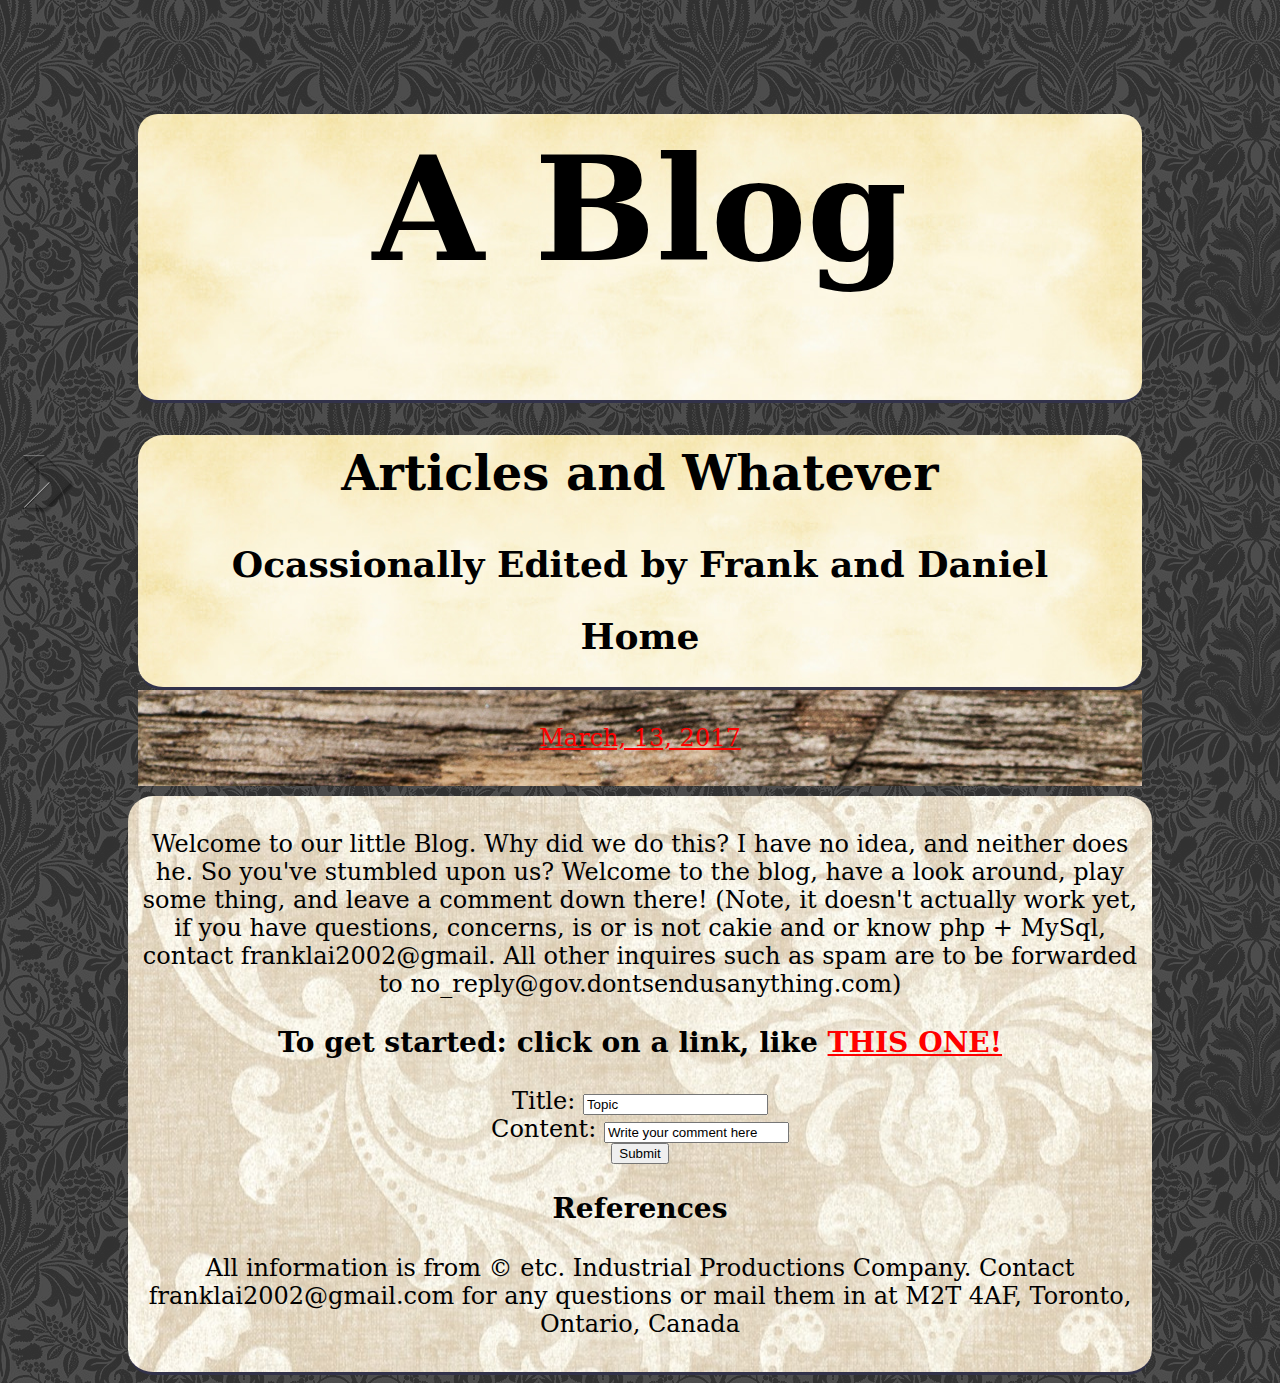
<file: index.html>
<DOCTYPE! html>
<html>
	<head>
		<meta charset = "UTF-8">
		<meta name="description" content="Blog">
		<meta name="keywords" content="HTML,CSS,XML,JavaScript">
		<meta name="author" content="Frank Lai">
		<meta name="viewport" content="width=device-width, initial-scale=1.0">
		<title>Blog</title>
		<link rel="stylesheet" type="text/css" href="style.css"/>
	</head>
	<body>
		<div id="menu">
			<!-- TITLE TOP AND OTHER -->
			<div id="title">
				<h1>A Blog</h1>
			</div>
			<div id="topMenu" class = "roundBorders">
				<h1>Articles and Whatever</h1>
				<h2>Ocassionally Edited by Frank and Daniel</h2>
				<h2 id = "homeTop">Home</h2>
			</div>
			<!-- NAV ELEMENT! -->
			<nav id="mySidenav" class = "sidenav">
				<p>
					<a href="javascript:void(0)" class="closebtn" onclick="closeNav()">&times;>
					<a href="index.html" class="button">Home</a> 
					<a href="Clock/clock.html" class="button">Clock</a>
				</p>
			</nav>
			<!-- Past Posts -->
			<nav id="archives" class = "archives">
				<p>
					<a href="Archives/13March2017.html">March, 13, 2017</a> 
				</p>
			</nav>
		</div>
		<span style="font-size:30px;cursor:pointer" onclick="openNav()"><img src = "Images/arrowright.png" alt = "open nav" height = "64px" width = "64px" id="rightarrow"></span>
		<span style="font-size:30px;cursor:pointer" onclick="closeNav()"><img src = "Images/arrowleft.png" alt = "close nav" height = "64px" width = "64px" id="leftarrow"></span>
		<!-- Javascript SIDENAV Widget-->
		<script src="sidenav.js"></script>
		<!-- Content! -->
		<div id = "main" class = "roundBorders">
			<p>
				Welcome to our little Blog. Why did we do this? I have no idea, and neither does he. 
				So you've stumbled upon us? Welcome to the blog, have a look around, play some thing, and leave a comment down there! 
				(Note, it doesn't actually work yet, if you have questions, concerns, is or is not cakie and or know php + MySql, contact franklai2002@gmail. All other inquires such as spam are to be forwarded to no_reply@gov.dontsendusanything.com)
			</p>
			<h3>
				To get started: click on a link, like <a href ="Archives/13March2017.html">THIS ONE!</a>
			</h3>
			<form action="/action_page.php">
				Title: <input type="text" name="Title" value="Topic"><br>
				Content: <input type="text" name="Content" value="Write your comment here"><br>
				<input type="submit" value="Submit">
			</form>
			<footer>
				<h3>References</h3>
				<p>
					All information is from &copy; etc. Industrial Productions Company. Contact franklai2002@gmail.com for any questions or mail them in at M2T 4AF, Toronto, Ontario, Canada
				</p>
			</footer>
		</div>
	</body>
</html>
</file>
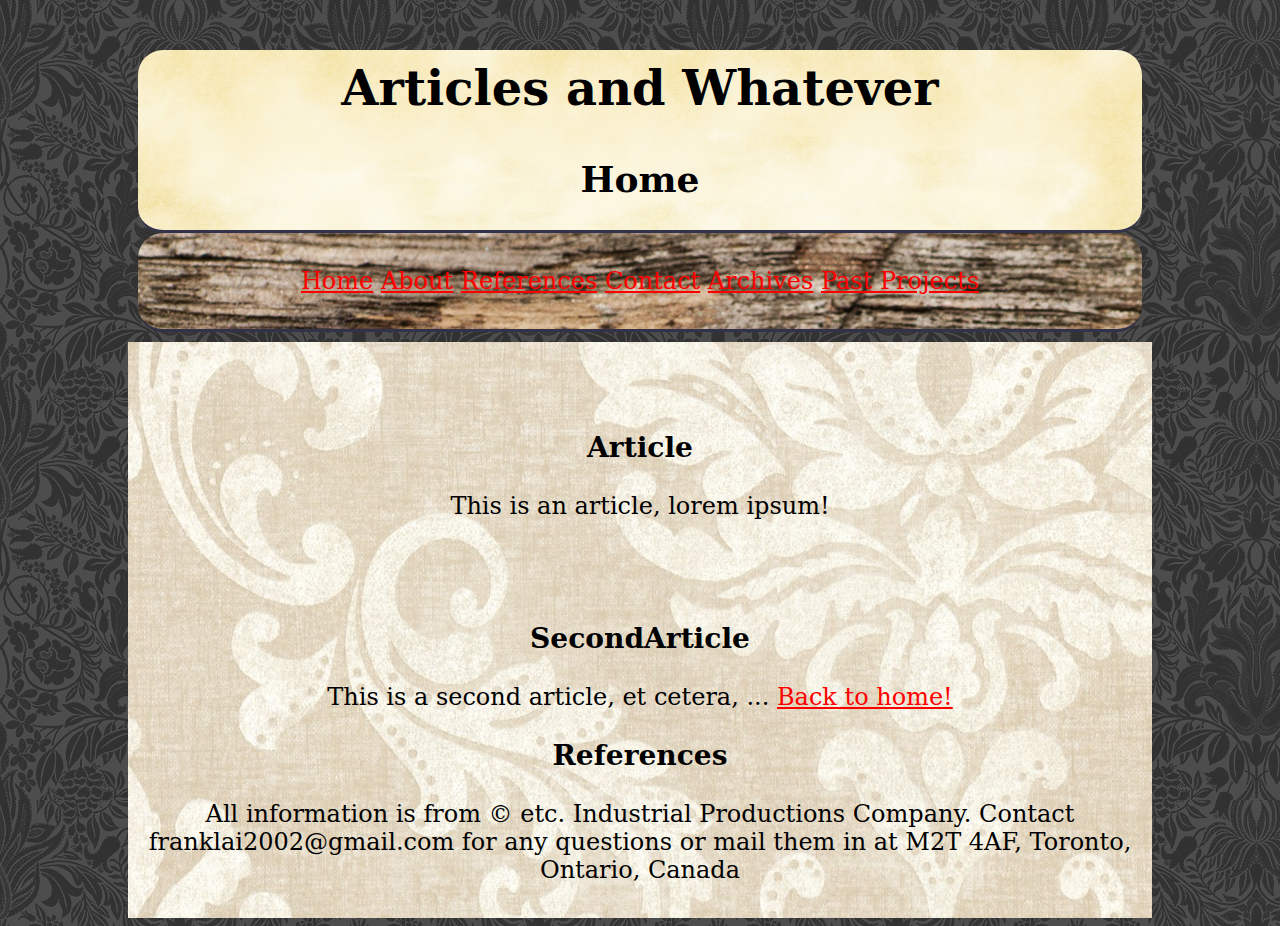
<file: about.html>
<DOCTYPE! html>
<html>
	<head>
		<meta charset = "UTF-8">
		<meta name="description" content="Blog">
		<meta name="keywords" content="HTML,CSS,XML,JavaScript">
		<meta name="author" content="Frank Lai">
		<meta name="viewport" content="width=device-width, initial-scale=1.0">
		<title>Blog</title>
		<link rel="stylesheet" type="text/css" href="style.css"/>
	</head>
	<body>
		<div id="menu">
			<!-- TITLE TOP AND OTHER -->
			<div id="topMenu" class = "roundBorders">
				<h1>Articles and Whatever</h1>
				<h2 id = "homeTop">Home</h2>
			</div>
			<!-- NAV ELEMENT! -->
			<nav id="subMenu" class = "roundBorders">
				<p>
					<a href="index.html">Home</a> 
					<a href="about.html">About</a> 
					<a href="references.html">References</a> 
					<a href="contact.html">Contact</a> 
					<a href="archives.html">Archives</a> 
					<a href="pastprojects.html">Past Projects</a>
				</p>
			</nav>
		</div>
		<!-- Content! -->
		<div id = "main">
			<article>
				<h3>Article</h3>
				<p>This is an article, lorem ipsum!</p>
			</article>
			<article>
				<h3>SecondArticle</h3>
				<p>This is a second article, et cetera, ... </b>
				<a href = "#homeTop"> Back to home! </a>
			</article>
			<footer>
				<h3>References</h3>
				<p>
					All information is from &copy; etc. Industrial Productions Company. Contact franklai2002@gmail.com for any questions or mail them in at M2T 4AF, Toronto, Ontario, Canada
				</p>
			</footer>
		</div>
	</body>
</html>
</file>
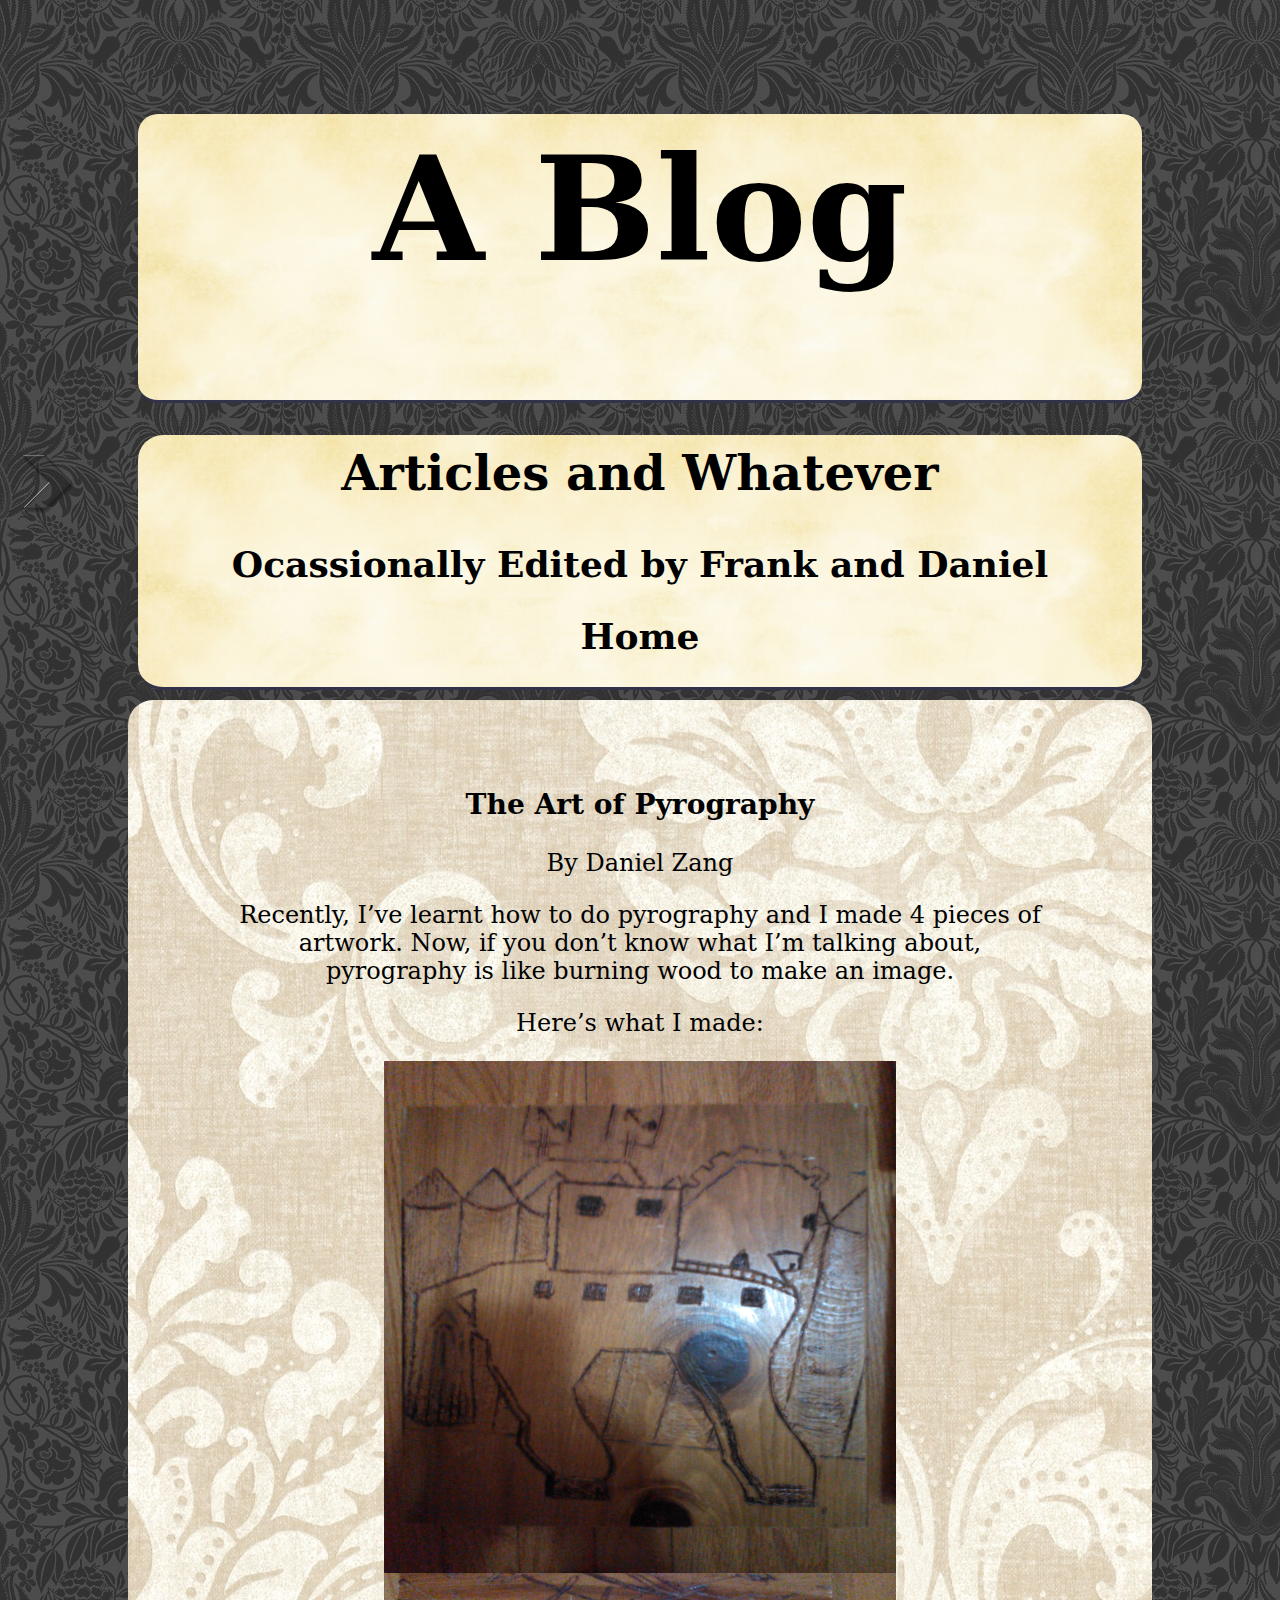
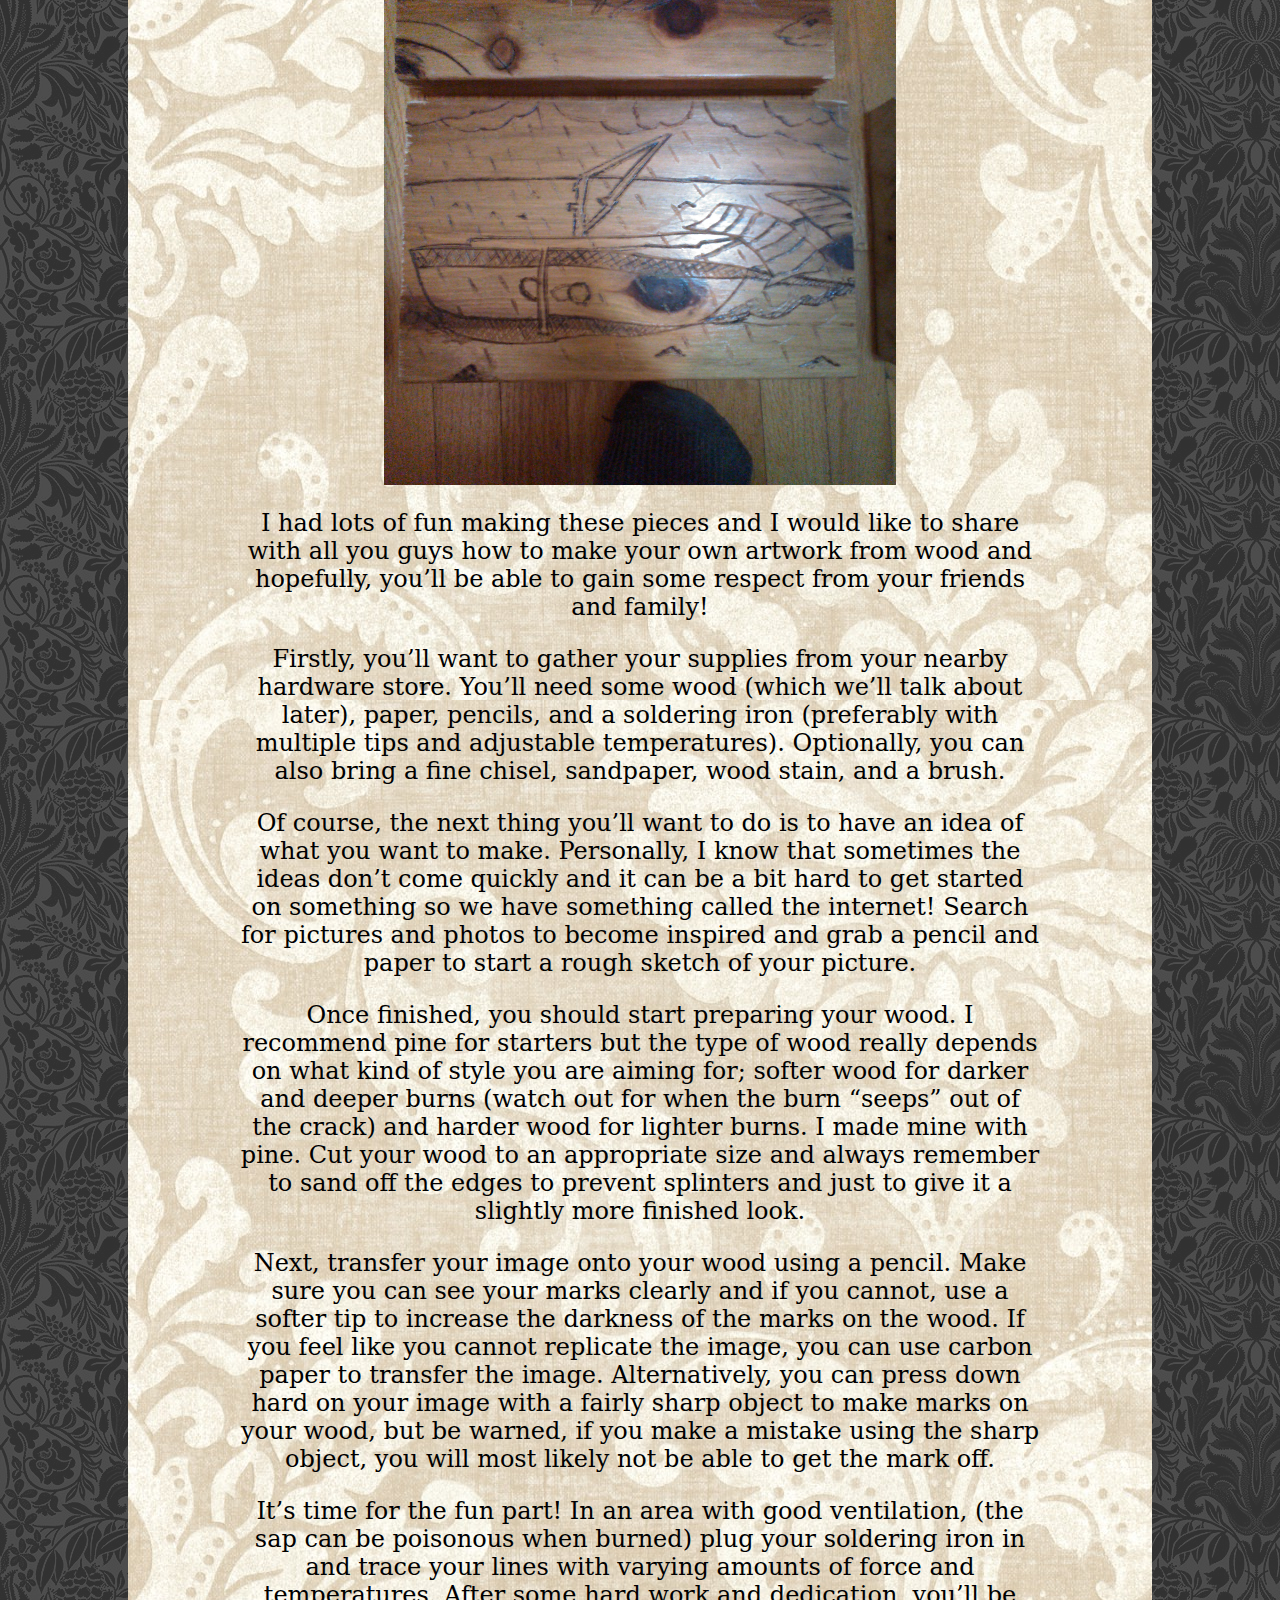
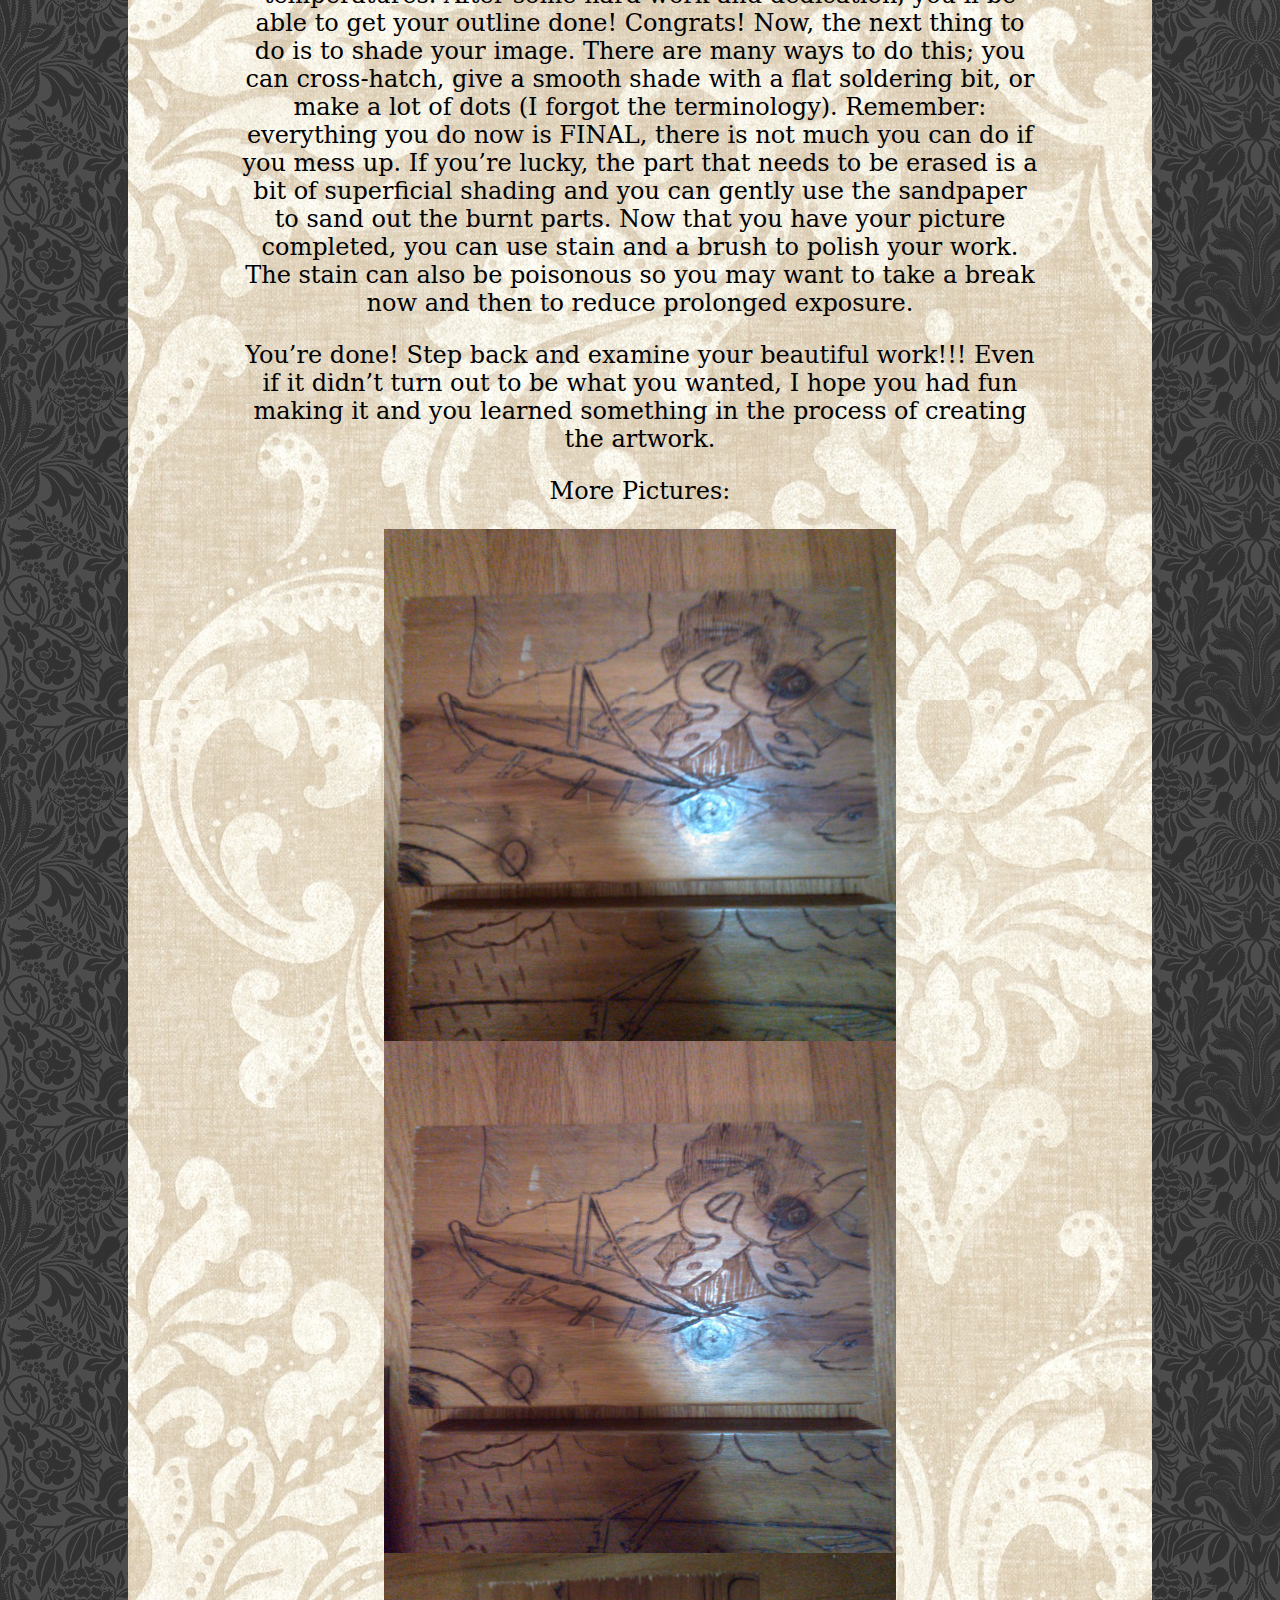
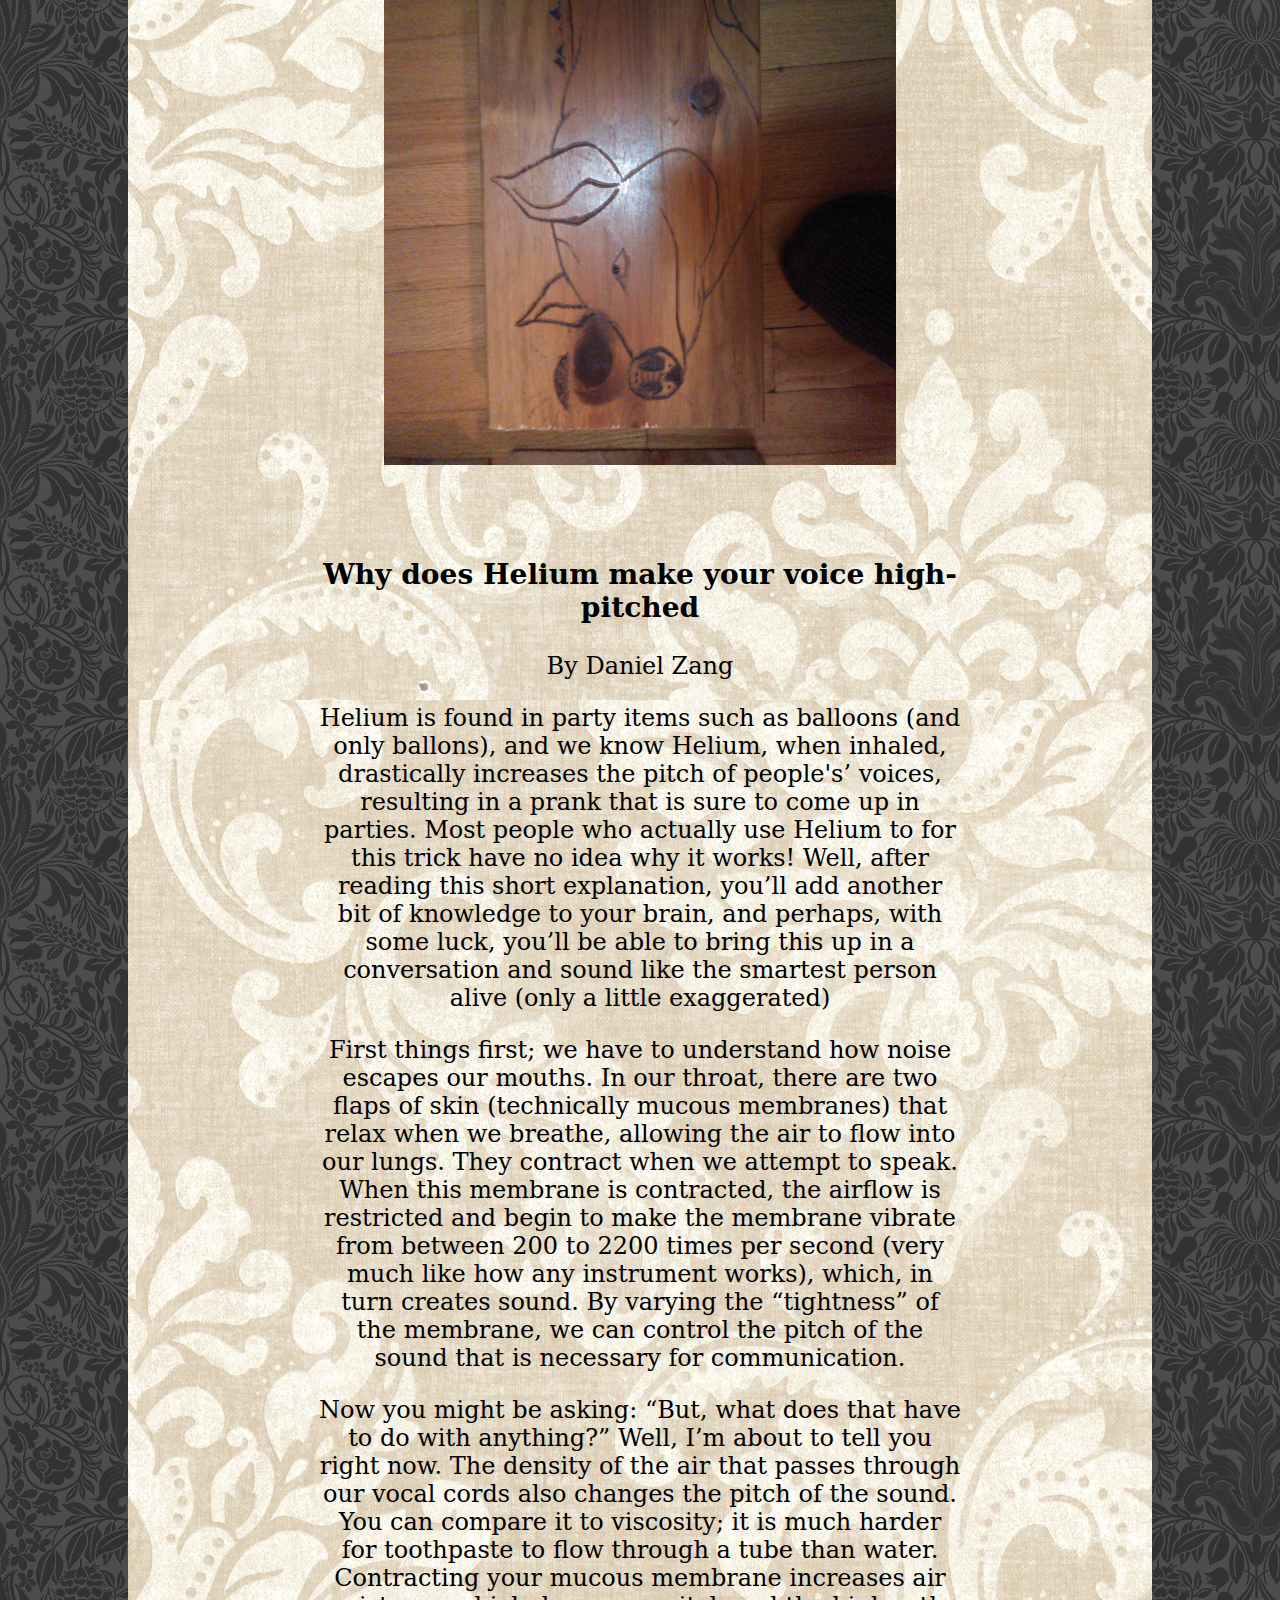
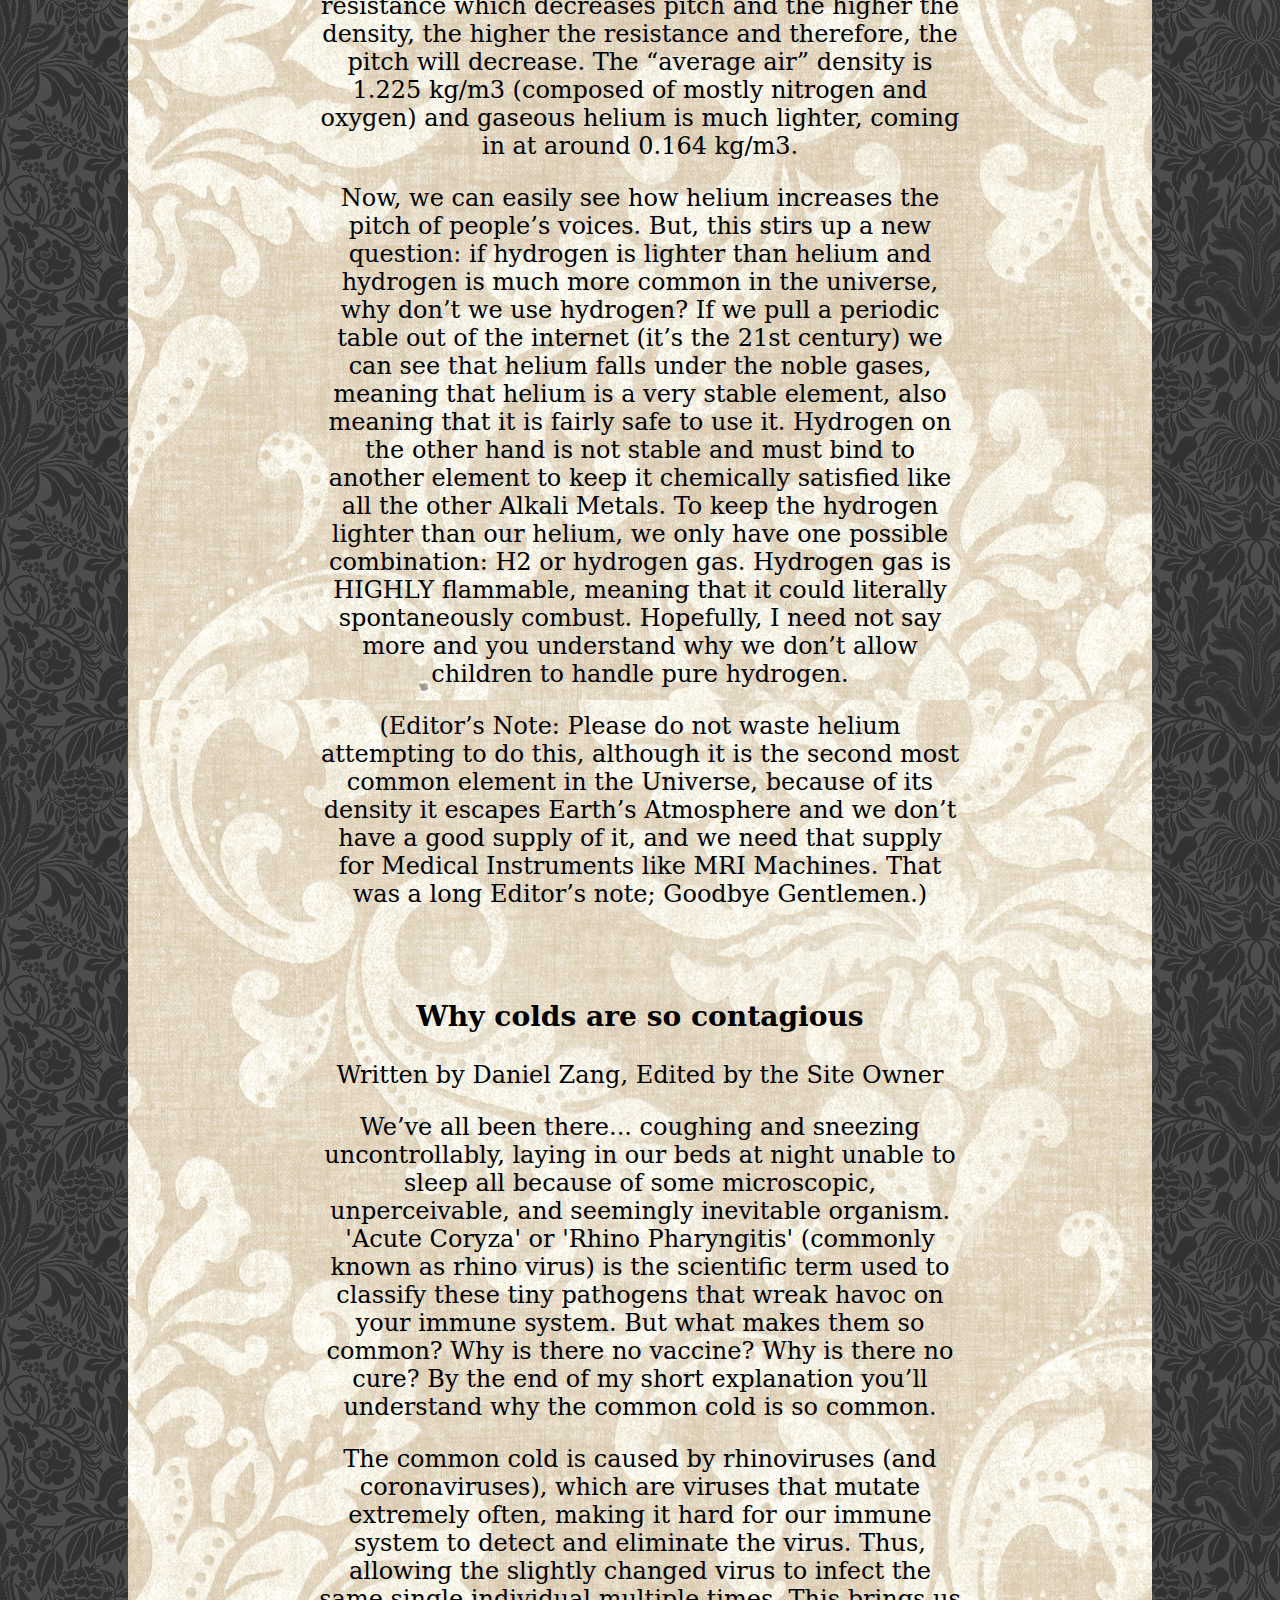
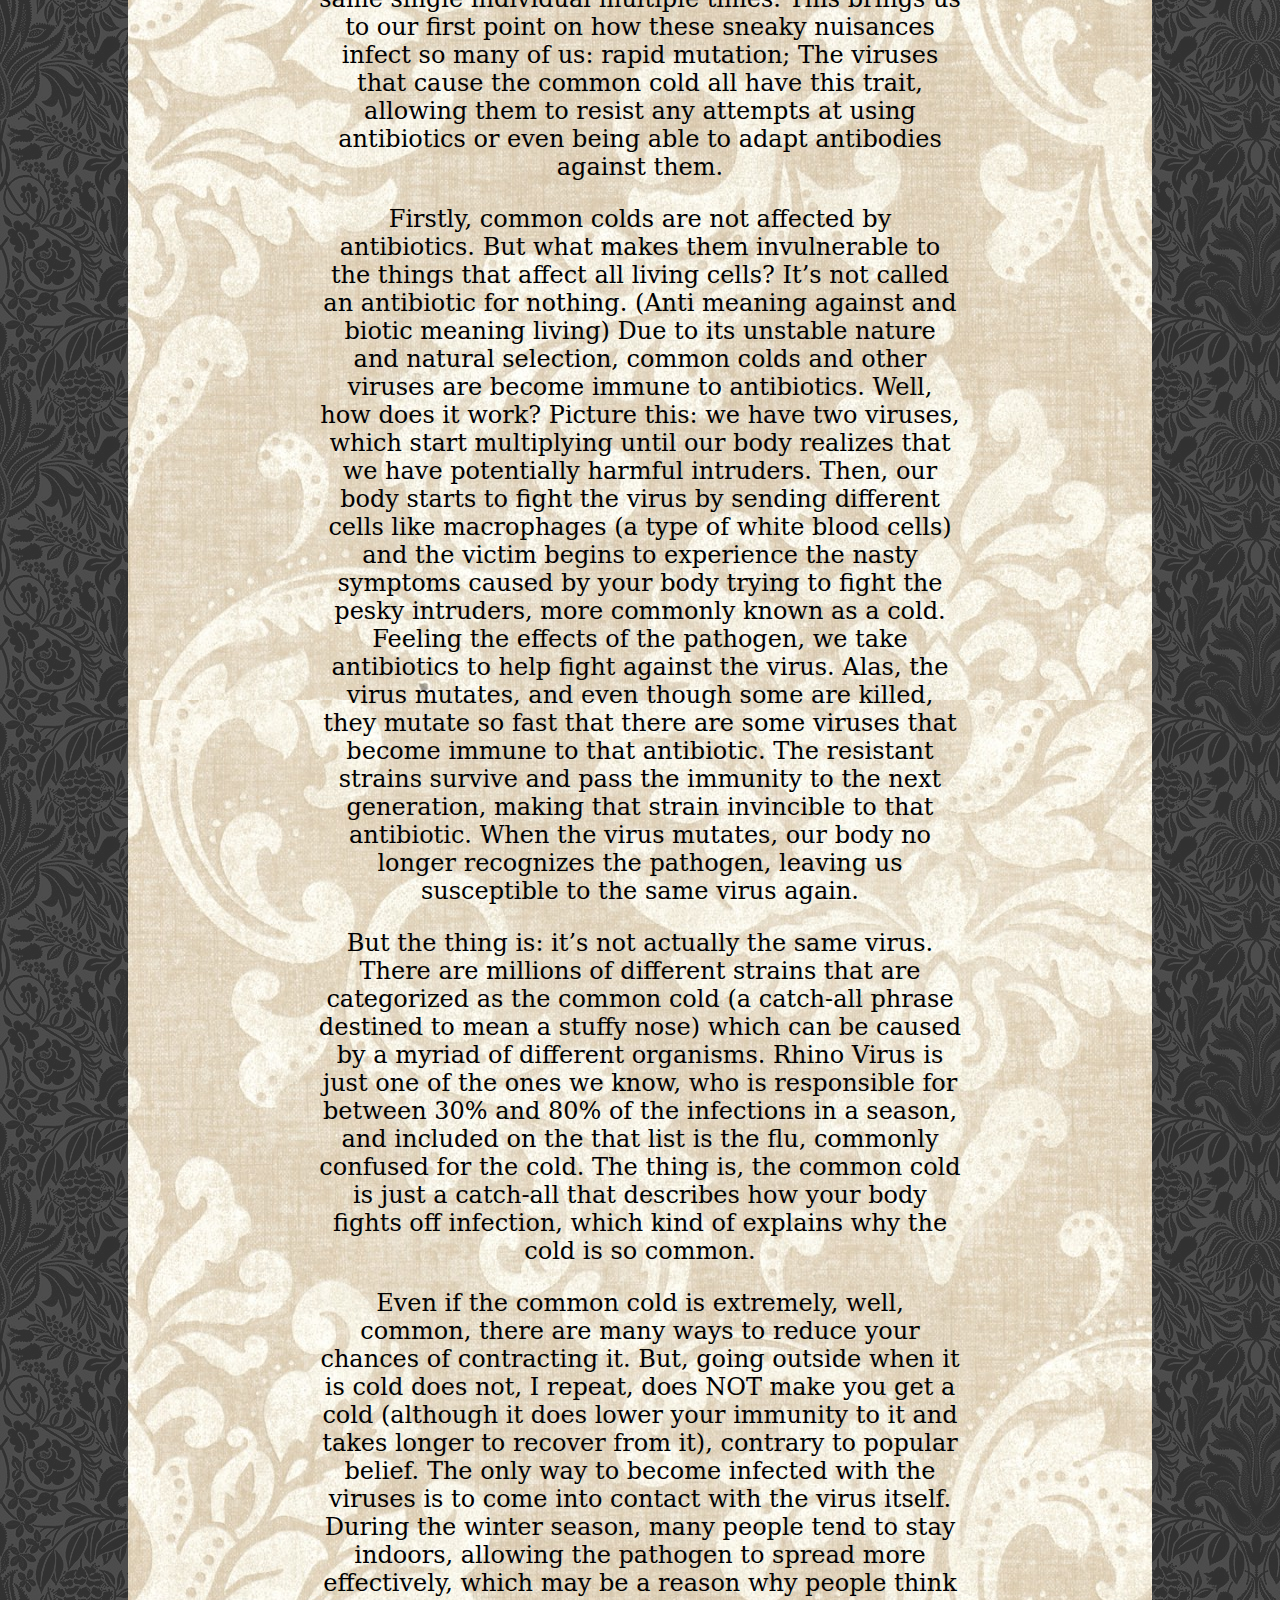
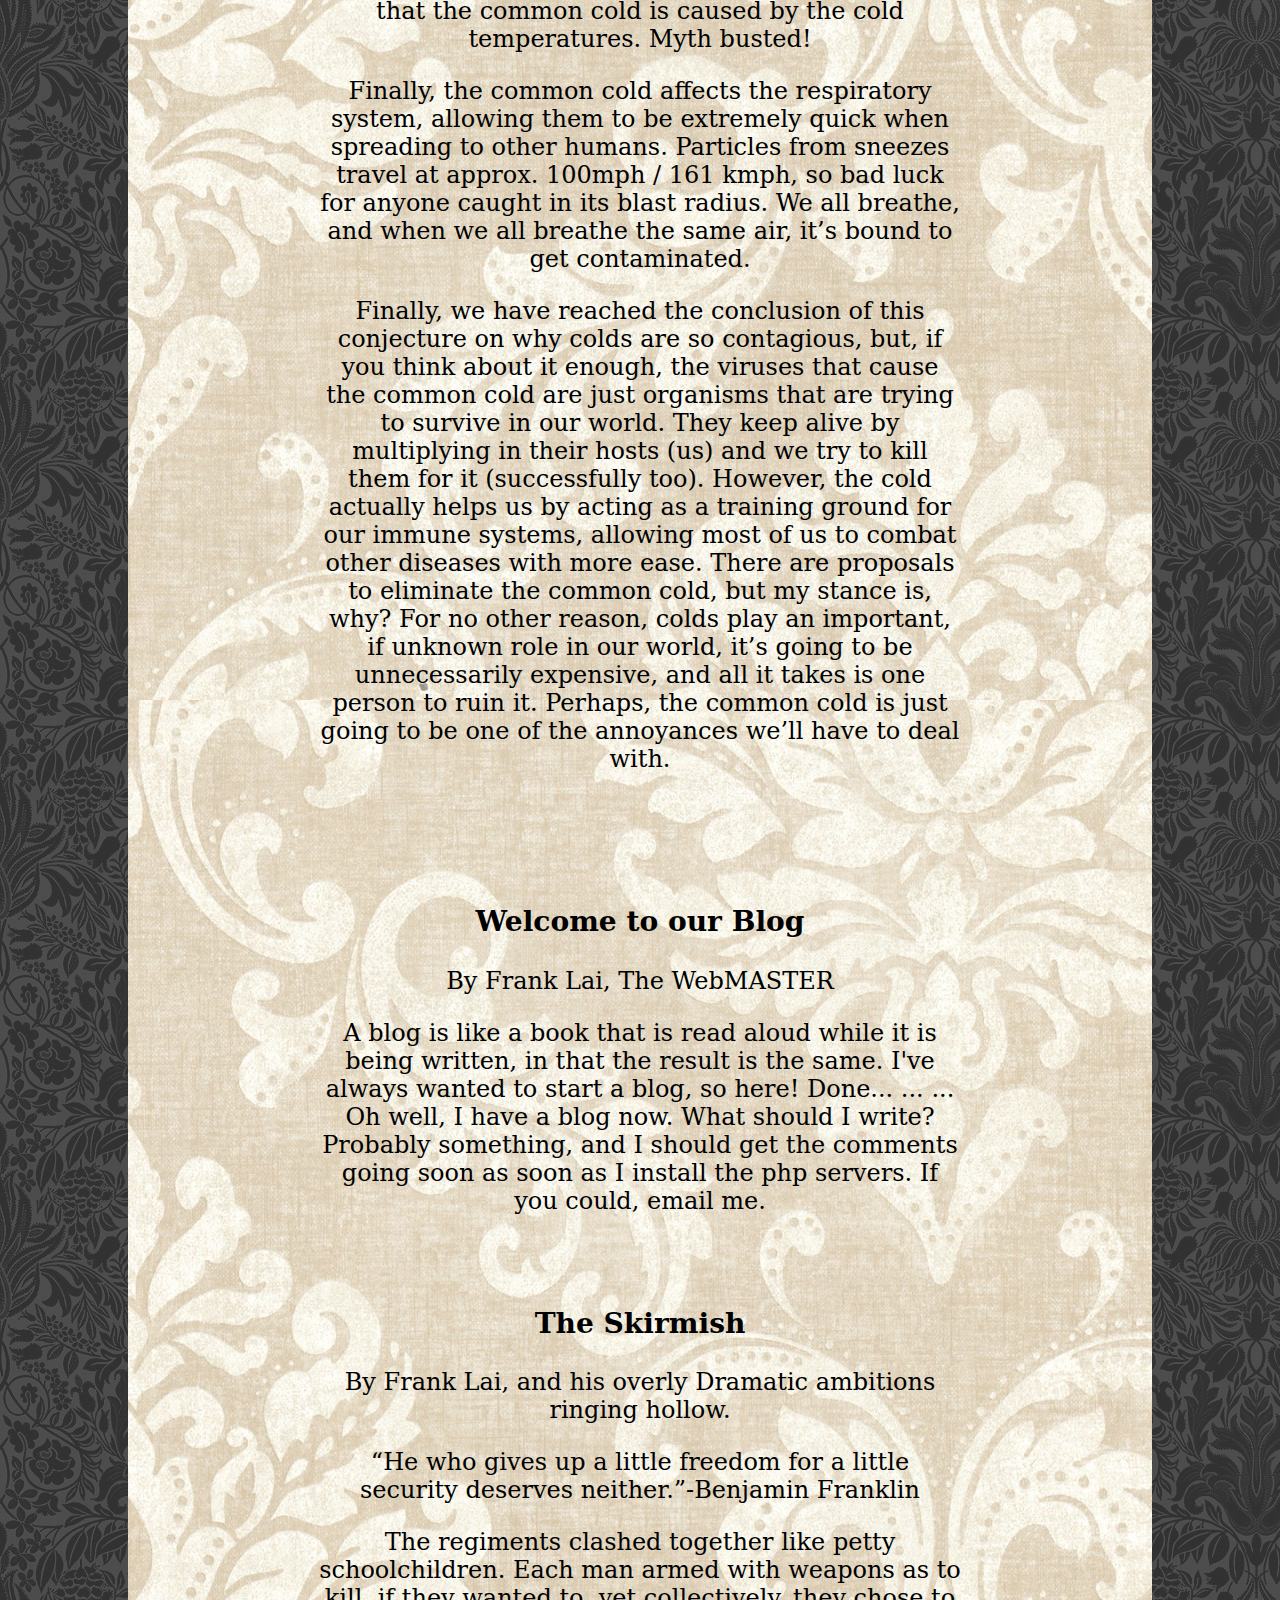
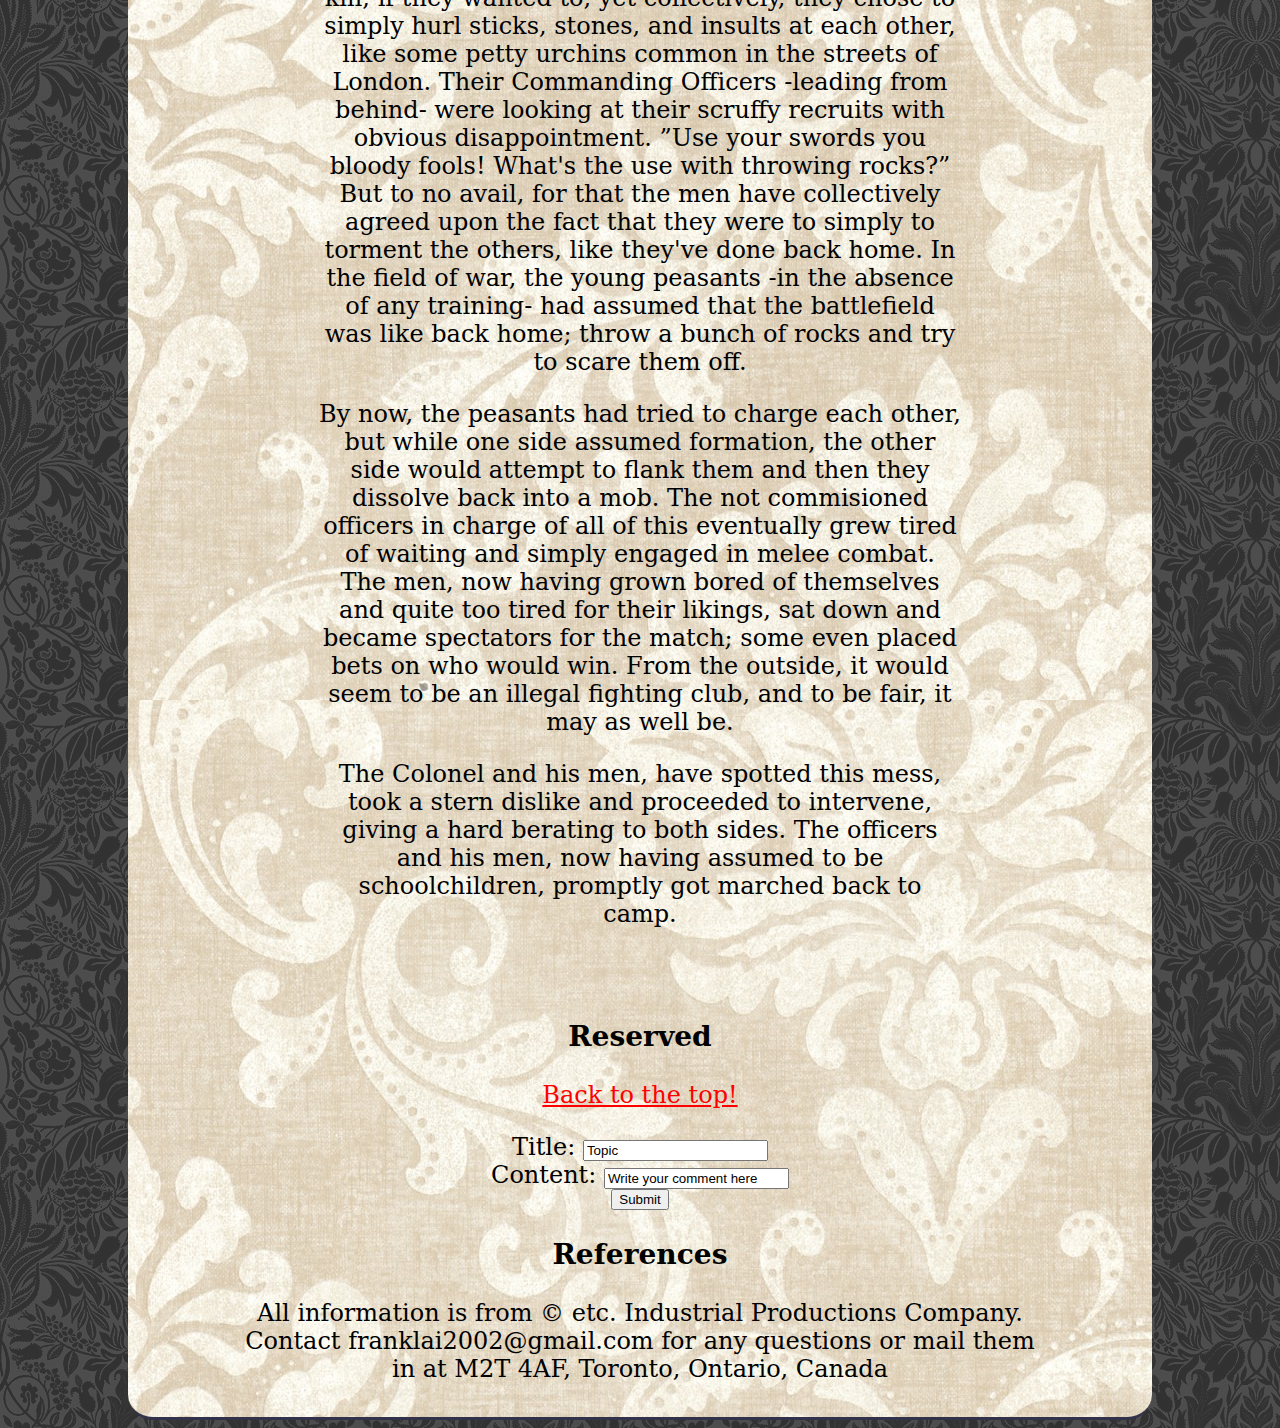
<file: Archives/13March2017.html>
<DOCTYPE! html>
<html>
	<head>
		<meta charset = "UTF-8">
		<meta name="description" content="Blog">
		<meta name="keywords" content="HTML,CSS,XML,JavaScript">
		<meta name="author" content="Frank Lai">
		<meta name="viewport" content="width=device-width, initial-scale=1.0">
		<title>Blog</title>
		<link rel="stylesheet" type="text/css" href="../style.css"/>
	</head>
	<body>
		<div id="menu">
			<!-- TITLE TOP AND OTHER -->
			<div id="title">
				<h1>A Blog</h1>
			</div>
			<div id="topMenu" class = "roundBorders">
				<h1>Articles and Whatever</h1>
				<h2>Ocassionally Edited by Frank and Daniel</h2>
				<h2 id = "homeTop">Home</h2>
			</div>
			<!-- NAV ELEMENT! -->
			<nav id="mySidenav" class = "sidenav">
				<p>
					<a href="../javascript:void(0)" class="closebtn" onclick="closeNav()">&times;>
					<a href="../index.html" class="button">Home</a> 
					<a href="../Clock/clock.html" class="button">Clock</a>
				</p>
			</nav>
		</div>
		<span style="font-size:30px;cursor:pointer" onclick="openNav()"><img src = "../Images/arrowright.png" alt = "open nav" height = "64px" width = "64px" id="rightarrow"></span>
		<span style="font-size:30px;cursor:pointer" onclick="closeNav()"><img src = "../Images/arrowleft.png" alt = "close nav" height = "64px" width = "64px" id="leftarrow"></span>
		<!-- Javascript SIDENAV Widget-->
		<script src="../sidenav.js"></script>
		<!-- Content! -->
		<div id = "main" class = "roundBorders">
			<article>
				<h3>The Art of Pyrography</h3>
				<p>
					By Daniel Zang
				</p>
				<p>
					Recently, I’ve learnt how to do pyrography and I made 4 pieces of artwork. Now, if you don’t know what I’m talking about, pyrography is like burning wood to make an image. 
				</p>
				<p>
					Here’s what I made:
				</p>
				<p>
					<img src = "13March2017/A.jpg" height = "512" width = "512"/> <img src = "13March2017/B.jpg" height = "512" width = "512"/>
				</p>
				<p>
					I had lots of fun making these pieces and I would like to share with all you guys how to make your own artwork from wood and hopefully, you’ll be able to gain some respect from your friends and family!
				</p>
				<p>
					Firstly, you’ll want to gather your supplies from your nearby hardware store. You’ll need some wood (which we’ll talk about later), paper, pencils, and a soldering iron (preferably with multiple tips and adjustable temperatures). Optionally, you can also bring a fine chisel, sandpaper, wood stain, and a brush.
				</p>
				<p>
					Of course, the next thing you’ll want to do is to have an idea of what you want to make. Personally, I know that sometimes the ideas don’t come quickly and it can be a bit hard to get started on something so we have something called the internet! Search for pictures and photos to become inspired and grab a pencil and paper to start a rough sketch of your picture.
				</p>
				<p>
					Once finished, you should start preparing your wood. I recommend pine for starters but the type of wood really depends on what kind of style you are aiming for; softer wood for darker and deeper burns (watch out for when the burn “seeps” out of the crack) and harder wood for lighter burns. I made mine with pine. Cut your wood to an appropriate size and always remember to sand off the edges to prevent splinters and just to give it a slightly more finished look.
				</p>
				<p>
					Next, transfer your image onto your wood using a pencil. Make sure you can see your marks clearly and if you cannot, use a softer tip to increase the darkness of the marks on the wood. If you feel like you cannot replicate the image, you can use carbon paper to transfer the image. Alternatively, you can press down hard on your image with a fairly sharp object to make marks on your wood, but be warned, if you make a mistake using the sharp object, you will most likely not be able to get the mark off.
				</p>
				<p>
					It’s time for the fun part! In an area with good ventilation, (the sap can be poisonous when burned) plug your soldering iron in and trace your lines with varying amounts of force and temperatures. After some hard work and dedication, you’ll be able to get your outline done! Congrats! Now, the next thing to do is to shade your image. There are many ways to do this; you can cross-hatch, give a smooth shade with a flat soldering bit, or make a lot of dots (I forgot the terminology). Remember: everything you do now is FINAL, there is not much you can do if you mess up. If you’re lucky, the part that needs to be erased is a bit of superficial shading and you can gently use the sandpaper to sand out the burnt parts.
					Now that you have your picture completed, you can use stain and a brush to polish your work. The stain can also be poisonous so you may want to take a break now and then to reduce prolonged exposure.
				</p>
				<p>
					You’re done! Step back and examine your beautiful work!!! Even if it didn’t turn out to be what you wanted, I hope you had fun making it and you learned something in the process of creating the artwork.
				</p>
				<p>
					More Pictures:
				</p>
				<p>
					<img src = "13March2017/C.jpg" height = "512" width = "512"/>
					<img src = "13March2017/D.jpg" height = "512" width = "512"/>
					<img src = "13March2017/E.jpg" height = "512" width = "512"/>
				</p>
			<article>
				<h3>Why does Helium make your voice high-pitched </h3>
				<p>
					By Daniel Zang
				</p>
				<p>
					Helium is found in party items such as balloons (and only ballons), and we know Helium, when inhaled, drastically increases the pitch of people's’ voices, resulting in a prank that is sure to come up in parties. Most people who actually use Helium to for this trick have no idea why it works! Well, after reading this short explanation, you’ll add another bit of knowledge to your brain, and perhaps, with some luck, you’ll be able to bring this up in a conversation and sound like the smartest person alive (only a little exaggerated)
				</p>
				<p>
					First things first; we have to understand how noise escapes our mouths. In our throat, there are two flaps of skin (technically mucous membranes) that relax when we breathe, allowing the air to flow into our lungs. They contract when we attempt to speak. When this membrane is contracted, the airflow is restricted and begin to make the membrane vibrate from between 200 to 2200 times per second (very much like how any instrument works), which, in turn creates sound. By varying the “tightness” of the membrane, we can control the pitch of the sound that is necessary for communication.
				</p>
				<p>
					Now you might be asking: “But, what does that have to do with anything?” Well, I’m about to tell you right now. The density of the air that passes through our vocal cords also changes the pitch of the sound. You can compare it to viscosity; it is much harder for toothpaste to flow through a tube than water. Contracting your mucous membrane increases air resistance which decreases pitch and the higher the density, the higher the resistance and therefore, the pitch will decrease. The “average air” density is 1.225 kg/m3 (composed of mostly nitrogen and oxygen) and gaseous helium is much lighter, coming in at around 0.164 kg/m3.
				</p>
				<p>
					Now, we can easily see how helium increases the pitch of people’s voices. But, this stirs up a new question: if hydrogen is lighter than helium and hydrogen is much more common in the universe, why don’t we use hydrogen? If we pull a periodic table out of the internet (it’s the 21st  century) we can see that helium falls under the noble gases, meaning that helium is a very stable element, also meaning that it is fairly safe to use it. Hydrogen on the other hand is not stable and must bind to another element to keep it chemically satisfied like all the other Alkali Metals. To keep the hydrogen lighter than our helium, we only have one possible combination: H2  or hydrogen gas. Hydrogen gas is HIGHLY flammable, meaning that it could literally spontaneously combust. Hopefully, I need not say more and you understand why we don’t allow children to handle pure hydrogen.
				</p>
				<p>
					(Editor’s Note: Please do not waste helium attempting to do this, although it is the second most common element in the Universe, because of its density it escapes Earth’s Atmosphere and we don’t have a good supply of it, and we need that supply for Medical Instruments like MRI Machines. That was a long Editor’s note; Goodbye Gentlemen.)
				</p>
			</article>
			<article>
				<h3>Why colds are so contagious</h3>
				<p> 
				Written by Daniel Zang, Edited by the Site Owner
				</p>
				<p>
					We’ve all been there... coughing and sneezing uncontrollably, laying in our beds at night unable to sleep all because of some microscopic, unperceivable, and seemingly inevitable organism. 'Acute Coryza' or 'Rhino Pharyngitis' (commonly known as rhino virus) is the scientific term used to classify these tiny pathogens that wreak havoc on your immune system. But what makes them so common? Why is there no vaccine? Why is there no cure? By the end of my short explanation you’ll understand why the common cold is so common.
				</p>
				<p>
					The common cold is caused by rhinoviruses (and coronaviruses), which are viruses that mutate extremely often, making it hard for our immune system to detect and eliminate the virus. Thus, allowing the slightly changed virus to infect the same single individual multiple times. This brings us to our first point on how these sneaky nuisances infect so many of us: rapid mutation; The viruses that cause the common cold all have this trait, allowing them to resist any attempts at using antibiotics or even being able to adapt antibodies against them.
				</p>
				<p>
					Firstly, common colds are not affected by antibiotics. But what makes them invulnerable to the things that affect all living cells? It’s not called an antibiotic for nothing. (Anti meaning against and biotic meaning living) Due to its unstable nature and natural selection, common colds and other viruses are become immune to antibiotics. Well, how does it work? Picture this: we have two viruses, which start multiplying until our body realizes that we have potentially harmful intruders. Then, our body starts to fight the virus by sending different cells like macrophages (a type of white blood cells) and the victim begins to experience the nasty symptoms caused by your body trying to fight the pesky intruders, more commonly known as a cold. Feeling the effects of the pathogen, we take antibiotics to help fight against the virus. Alas, the virus mutates, and even though some are killed, they mutate so fast that there are some viruses that become immune to that antibiotic. The resistant strains survive and pass the immunity to the next generation, making that strain invincible to that antibiotic. When the virus mutates, our body no longer recognizes the pathogen, leaving us susceptible to the same virus again. 
				</p>
				<p>
					But the thing is: it’s not actually the same virus. There are millions of different strains that are categorized as the common cold (a catch-all phrase destined to mean a stuffy nose) which can be caused by a myriad of different organisms. Rhino Virus is just one of the ones we know, who is responsible for between 30% and 80% of the infections in a season, and included on the that list is the flu, commonly confused for the cold. The thing is, the common cold is just a catch-all that describes how your body fights off infection, which kind of explains why the cold is so common.
				</p>
				<p>
					Even if the common cold is extremely, well, common, there are many ways to reduce your chances of contracting it. But, going outside when it is cold does not, I repeat, does NOT make you get a cold (although it does lower your immunity to it and takes longer to recover from it), contrary to popular belief. The only way to become infected with the viruses is to come into contact with the virus itself. During the winter season, many people tend to stay indoors, allowing the pathogen to spread more effectively, which may be a reason why people think that the common cold is caused by the cold temperatures. Myth busted!
				</p>
				<p>
					Finally, the common cold affects the respiratory system, allowing them to be extremely quick when spreading to other humans. Particles from sneezes travel at approx. 100mph / 161 kmph, so bad luck for anyone caught in its blast radius. We all breathe, and when we all breathe the same air, it’s bound to get contaminated.
				</p>
				<p>
					Finally, we have reached the conclusion of this conjecture on why colds are so contagious, but, if you think about it enough, the viruses that cause the common cold are just organisms that are trying to survive in our world. They keep alive by multiplying in their hosts (us) and we try to kill them for it (successfully too). However, the cold actually helps us by acting as a training ground for our immune systems, allowing most of us to combat other diseases with more ease. There are proposals to eliminate the common cold, but my stance is, why? For no other reason, colds play an important, if unknown role in our world, it’s going to be unnecessarily expensive, and all it takes is one person to ruin it. Perhaps, the common cold is just going to be one of the annoyances we’ll have to deal with. 
				</p>
			</article>
			<article>
			
			</article>
			<article>
				<h3> Welcome to our Blog </h3>
				<p> By Frank Lai, The WebMASTER</p>
				<p> A blog is like a book that is read aloud while it is being written, in that the result is the same. I've always wanted to start a blog, so here! Done... ... ... Oh well, I have a blog now. What should I write? Probably something, and I should get the comments going soon as soon as I install the php servers. If you could, email me.
				
			</article>
			<article>
				<h3>The Skirmish</h3>
				<p> By Frank Lai, and his overly Dramatic ambitions ringing hollow.</p>
				<p>
					<q>He who gives up a little freedom for a little security deserves neither.</q>-Benjamin Franklin 
				</p>
				<p>
					The regiments clashed together like petty schoolchildren.
					Each man armed with weapons as to kill, if they wanted to, yet collectively, they chose to simply hurl sticks, stones, and insults at each other,
					like some petty urchins common in the streets of London.
					Their Commanding Officers -leading from behind- were looking at their scruffy recruits with obvious disappointment.
					&rdquo;Use your swords you bloody fools! What's the use with throwing rocks?&rdquo;
					But to no avail, for that the men have collectively agreed upon the fact that they were to simply to torment the others, like they've done back home.
					In the field of war, the young peasants -in the absence of any training- had assumed that the battlefield was like back home; throw a bunch of rocks and try to scare them off.
				</p>
				<p>
					By now, the peasants had tried to charge each other, but while one side assumed formation, the other side would attempt to flank them and then they dissolve back into a mob.
					The not commisioned officers in charge of all of this eventually grew tired of waiting and simply engaged in melee combat. The men, now having grown bored of themselves and quite too tired for their likings,
					sat down and became spectators for the match; some even placed bets on who would win. From the outside, it would seem to be an illegal fighting club, and to be fair, it may as well be.
				</p>
				<p>
					The Colonel and his men, have spotted this mess, took a stern dislike and proceeded to intervene, giving a hard berating to both sides. 
					The officers and his men, now having assumed to be schoolchildren, promptly got marched back to camp. 
				</p>
			</article>
			<article>
				<h3>Reserved</h3>
				<p></b>
				<a href = "#homeTop"> Back to the top! </a>
			</article>
			<form action="../action_page.php">
				Title: <input type="text" name="Title" value="Topic"><br>
				Content: <input type="text" name="Content" value="Write your comment here"><br>
				<input type="submit" value="Submit">
			</form>
			<footer>
				<h3>References</h3>
				<p>
					All information is from &copy; etc. Industrial Productions Company. Contact franklai2002@gmail.com for any questions or mail them in at M2T 4AF, Toronto, Ontario, Canada
				</p>
			</footer>
		</div>
	</body>
</html>
</file>
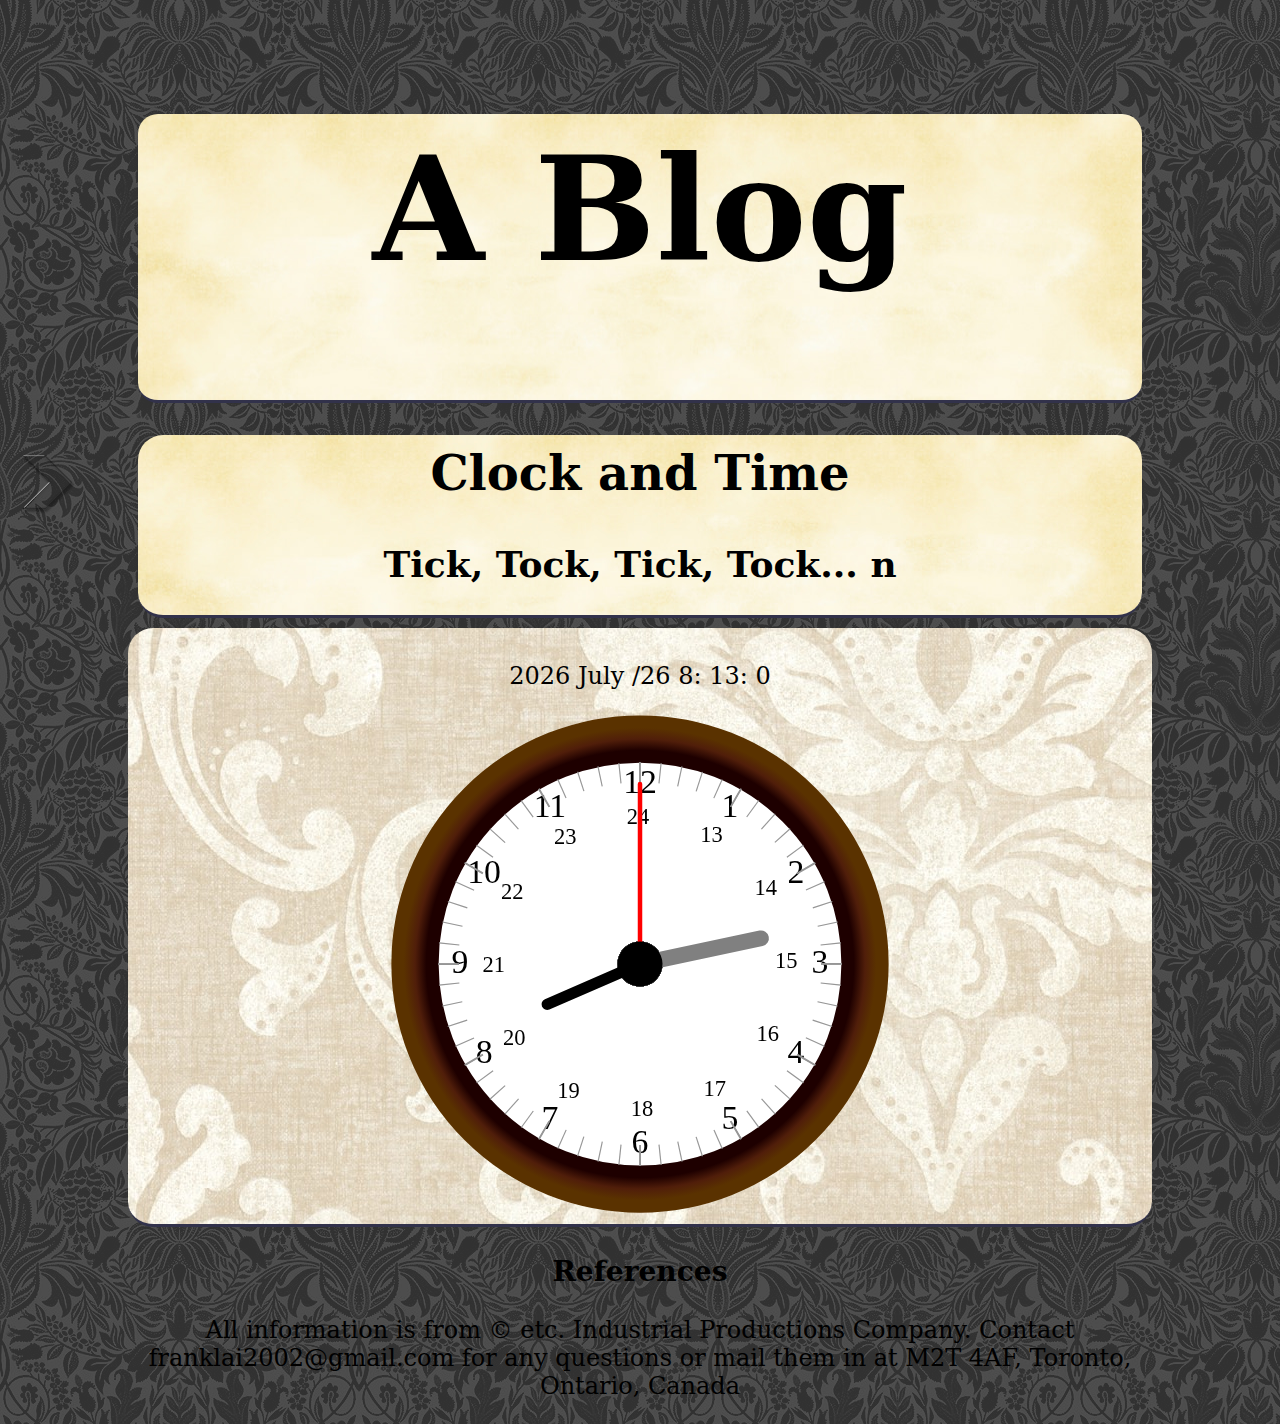
<file: Clock/clock.html>
<html>
	<head>
		<meta charset = "UTF-8">
		<meta name="description" content="Blog">
		<meta name="keywords" content="HTML,CSS,XML,JavaScript">
		<meta name="author" content="Frank Lai">
		<meta name="viewport" content="width=device-width, initial-scale=1.0">
		<title>It's a clock, what else do you want?</title>
		<link rel="stylesheet" type="text/css" href="../style.css"/>
	</head>
	<body>
		<div id="menu">
			<!-- TITLE TOP AND OTHER -->
			<div id="title">
				<h1>A Blog</h1>
			</div>
			<div id="topMenu" class = "roundBorders">
				<h1>Clock and Time</h1>
				<h2 id = "homeTop">Tick, Tock, Tick, Tock... n</h2>
			</div>
			<!-- NAV ELEMENT! -->
			<nav id="mySidenav" class = "sidenav">
				<p>
					<a href="javascript:void(0)" class="closebtn" onclick="closeNav()">&times;>
					<a href="../index.html" class="button">Home</a> 
					<a href="clock.html" class="button">Clock</a>
				</p>
			</nav>
		</div>
		<span style="font-size:30px;cursor:pointer" onclick="openNav()"><img src = "../Images/arrowright.png" alt = "open nav" height = "64px" width = "64px" id="rightarrow"></span>
		<span style="font-size:30px;cursor:pointer" onclick="closeNav()"><img src = "../Images/arrowleft.png" alt = "close nav" height = "64px" width = "64px" id="leftarrow"></span>
		<!-- Javascript SIDENAV Widget-->
		<script src="../sidenav.js"></script>
		<!-- Content! -->
		<div id = "main" class = "roundBorders">
			<p>
				<span id="year"></span>
				<span id="month"></span>
				<span id="day"></span>
				<span id="hour"></span>
				<span id="minute"></span>
				<span id="second"></span>
			</p>
			<canvas id="myClock" width="500" height="500"> Unable to Display Clock</canvas>
			<script src="script.js"></script>
		</div>
		<footer>
			<h3>References</h3>
			<p>
				All information is from &copy; etc. Industrial Productions Company. Contact franklai2002@gmail.com for any questions or mail them in at M2T 4AF, Toronto, Ontario, Canada
			</p>
		</footer>
	</body>
</html>
</file>
<file: style.css>
﻿/* Body Elements */
body {
	background-color : black;
	text-align : center;
	font-family : Verdanna, Arial, "Times New Roman", Serif, Sans-Serif;
	color : black;	
	margin-left : 10%;
	margin-right : 10%;
	background-image : url("Images/ornate1.png");
	
	font-family : "cursive", "French Script", "gothic", "Blackadder ITC", "Serif";
	font-size : 1.5em;
}
/* LINK WIDGET */

/* unvisited link */
a:link {color: red;}
/* visited link */
a:visited {color: darkblue;}
/* mouse over link */
a:hover {color: rgb (0,255,255);}
/* selected link */
a:active {color: lime;}

/* Title of Blog */
h1 {
	padding : 10 px;
	text-align : center;
	padding: 1%;
}
nav {
	padding: 1%;
	background-color : white;
	background-image : url("Images/woodsign.jpg");
}

article {
	margin-left : 10%;
	margin-right : 10%;
	padding-top : 5%;
	
	
}
/* MENU */
#title {
	margin : auto;
	font-size: 3em;
	border-bottom : solid;
	background-color : rgb(100,100,155);
	border-bottom-color : rgb(50,50,75);
	border-bottom-style : solid;
	border-radius : 20px;
	background-image : url("Images/blankjournal.png");
	
}
#topMenu {
	background-image : url("Images/blankjournal.png");
}
#menu {
	padding : 10px;
}
#rightarrow {
	position: fixed;
	left : 1%;
	top : 50%;
	display: block;
}
#leftarrow {
	position: fixed;
	left : 18%;
	top : 50%;
	z-index : 3;
	display: none;
}
/* Main Part */
#main {
	background-image : url("Images/textile.png");
	color: black;
	padding : 10px;
}
/* CLASSES */
.roundBorders {
	border-radius : 25px ;
	border-bottom-style : solid;
	background-color : rgb(100,100,155);
	border-bottom-color : rgb(50,50,75);
	border-bottom-style : solid;
	border-width : 20 px;
}
.button {
	background-color : white;
	padding : 10px;
	border-bottom-color : rgb(50,50,75);
	border-bottom-style : soli
}

.sidenav {
    display: none;
    height: 100%;
    width: 250px;
    position: fixed;
    z-index: 1;
    top: 0;
    left: 0;
    background-color: #111;
    overflow-x: hidden;
    padding-top: 60px;
}

.sidenav a {
    padding: 8px 8px 8px 32px;
    text-decoration: none;
    font-size: 25px;
    color: black;
    display: block;
    transition: 0.3s
}

.sidenav a:hover, .offcanvas a:focus{
    color: rgb(150,150,150);
}

.sidenav .closebtn {
    position: absolute;
    top: 0;
    right: 25px;
    font-size: 36px;
    margin-left: 50px;
}

@media screen and (max-height: 450px) {
  .sidenav {padding-top: 15px;}
  .sidenav a {font-size: 18px;}
}
</file>
